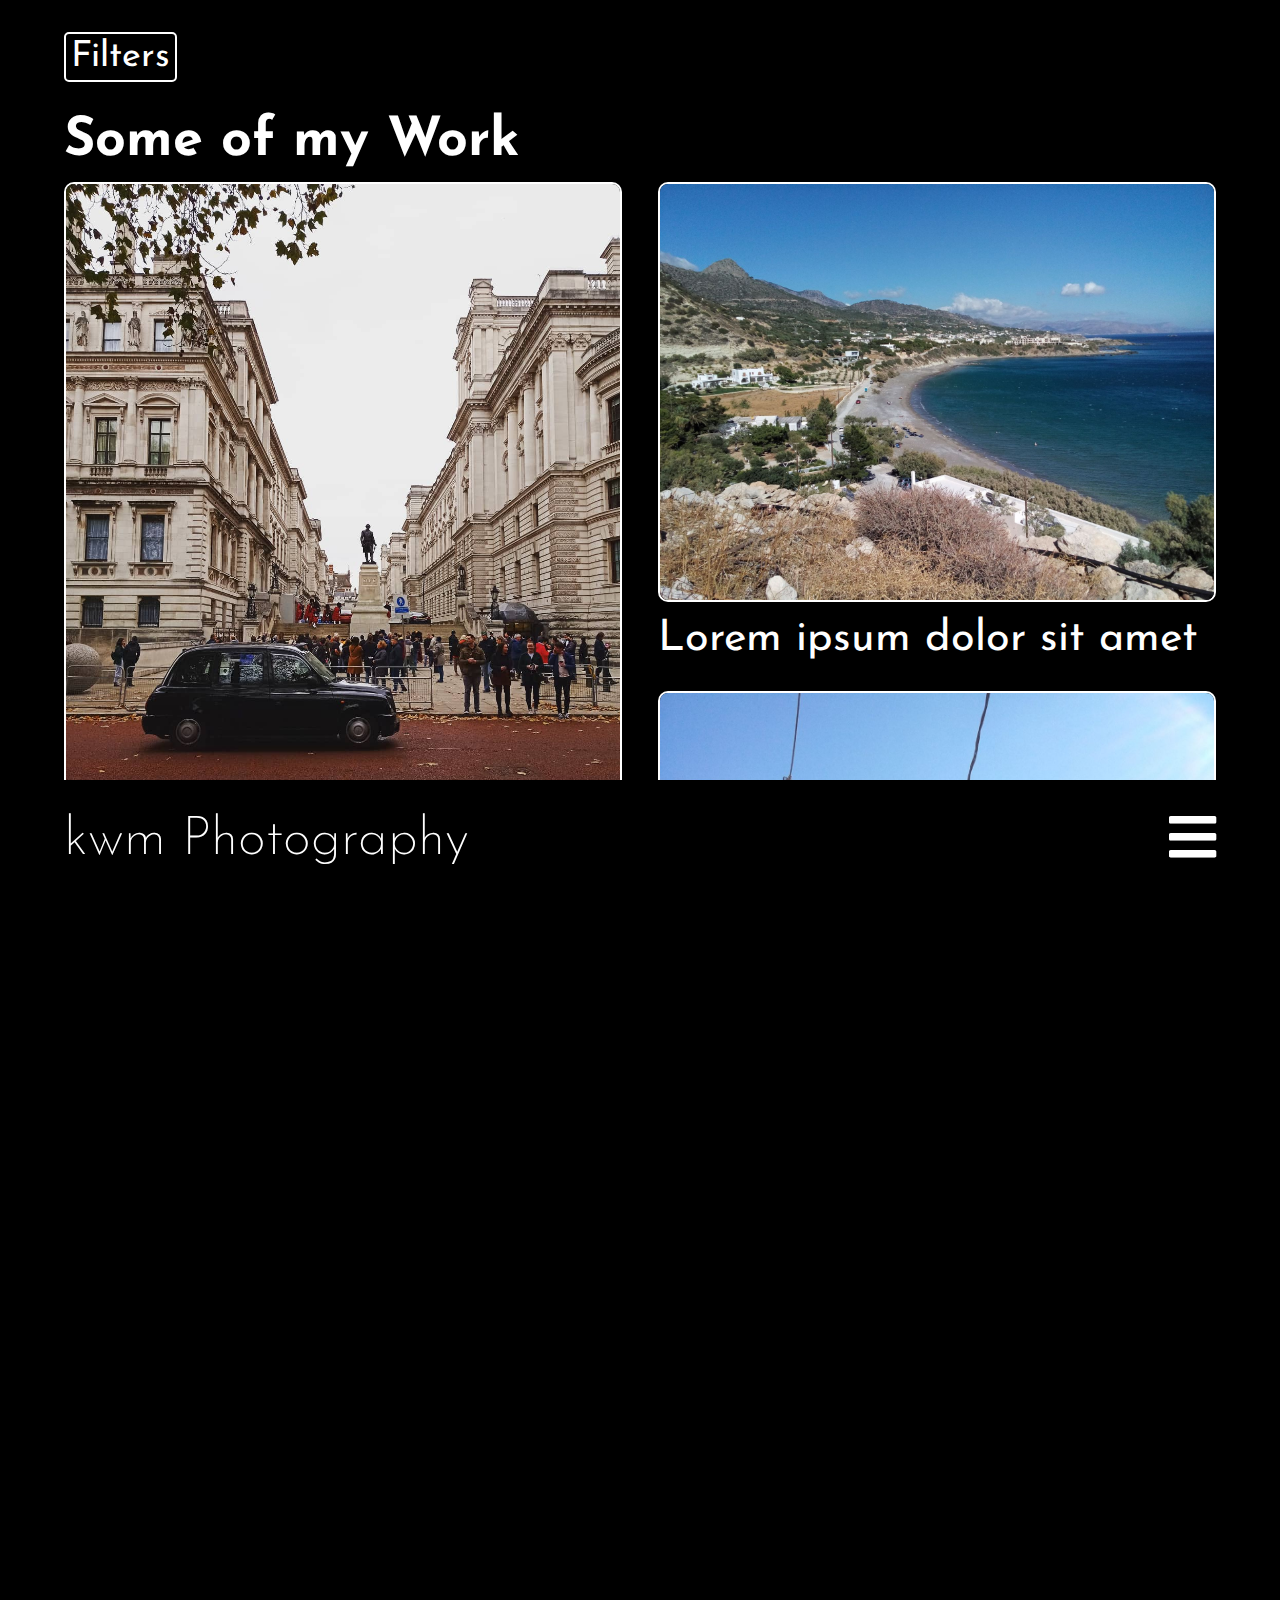
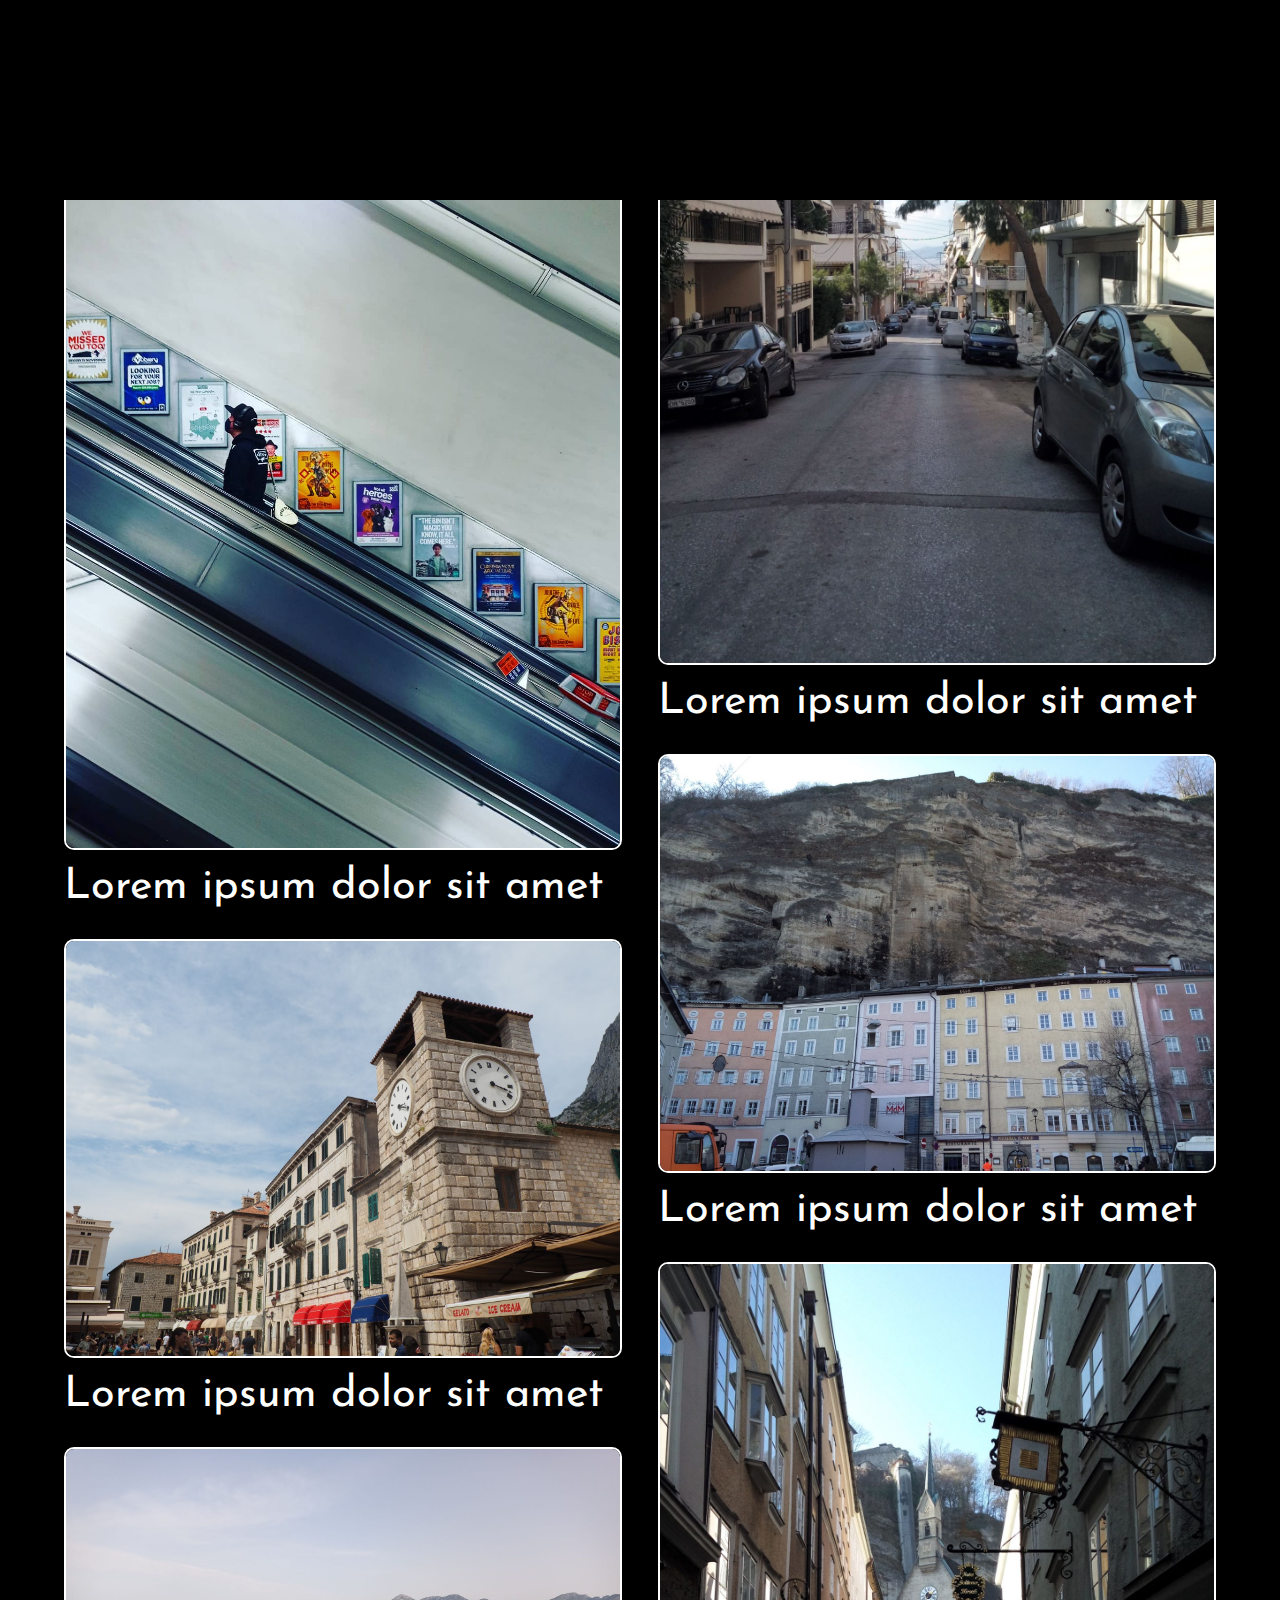
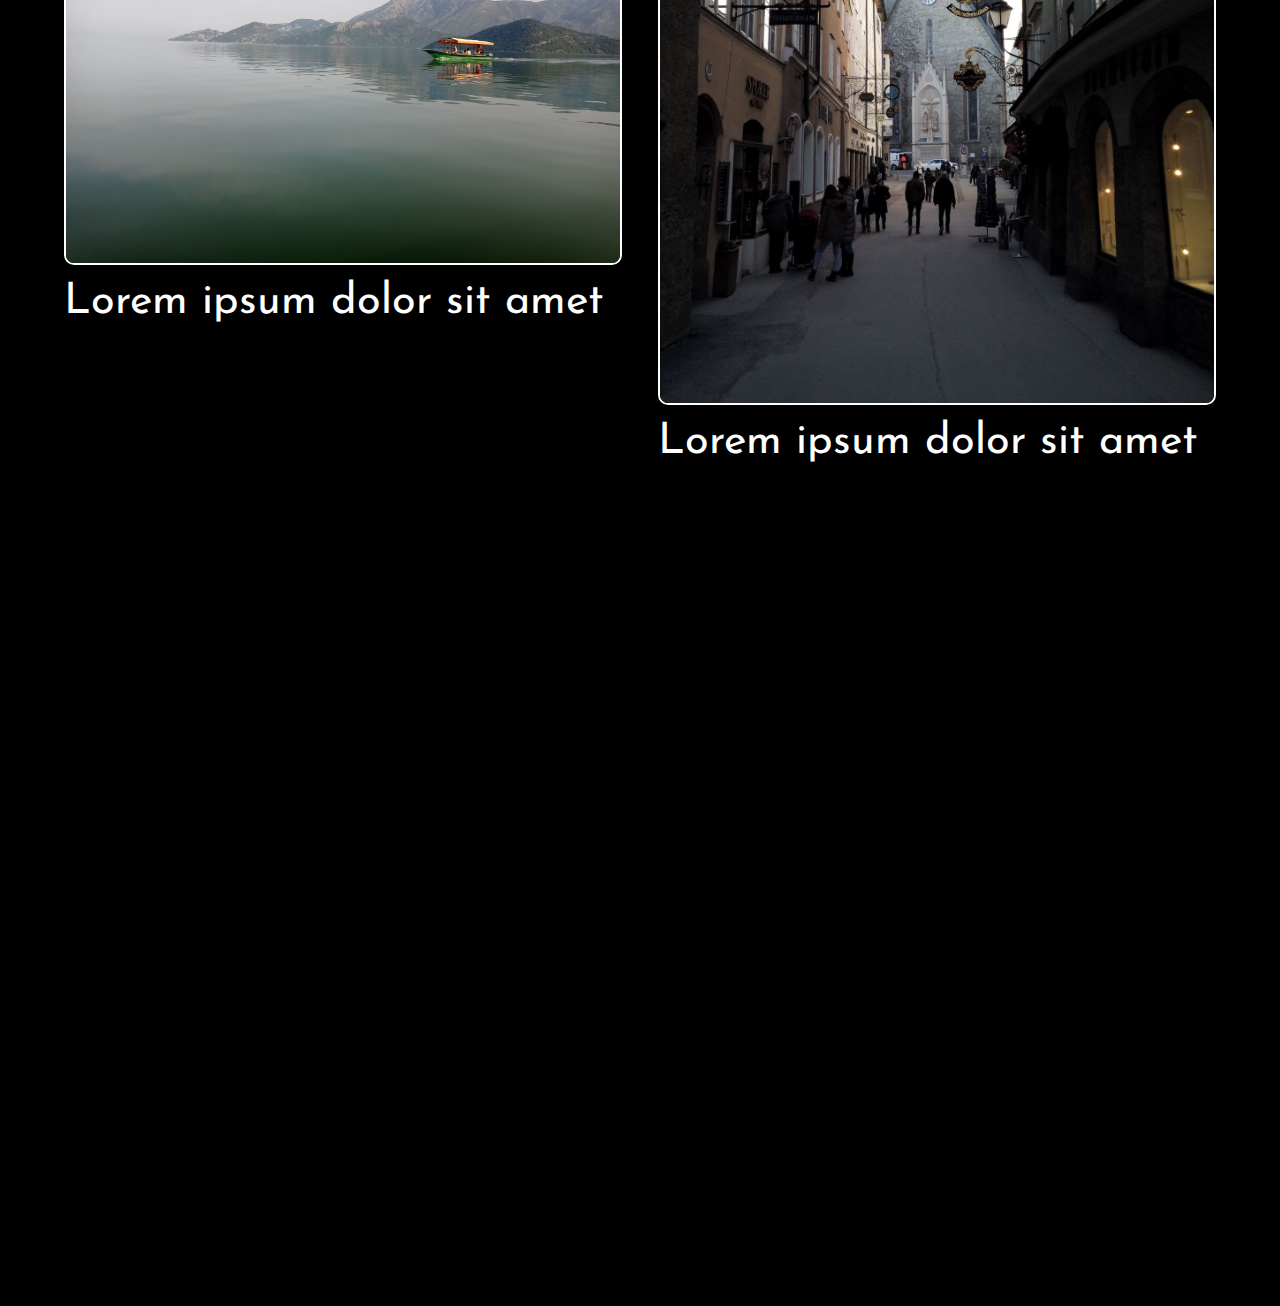
<file: public/index.html>
<!DOCTYPE html>
<html lang="en">
  <head>
    <meta charset="UTF-8" />
    <meta http-equiv="X-UA-Compatible" content="IE=edge" />
    <meta name="viewport" content="width=device-width, initial-scale=1.0" />
    <title>kwm Photography - Gallery</title>
    <link
      rel="stylesheet"
      href="https://cdnjs.cloudflare.com/ajax/libs/font-awesome/5.15.4/css/all.min.css"
    />
    <link rel="stylesheet" href="style.css" />
    <script src="script.js" defer></script>
  </head>
  <body>
    <div class="main-container">
      <div class="filters">
        <p class="filters-btn">Filters</p>
        <ul>
          <li data-filter="all" class="hidden">All</li>
          <li data-filter="montenegro" class="hidden">Montenegro</li>
          <li data-filter="greece" class="hidden">Greece</li>
          <li data-filter="england" class="hidden">England</li>
          <li data-filter="austria" class="hidden">Austria</li>
        </ul>
      </div>
      <main>
        <h2>Some of my Work</h2>
        <div class="photos-container"></div>
      </main>
      <nav class="menu">
        <h1 class="name">kwm Photography</h1>
        <div class="hamburger-menu"><i class="fas fa-bars"></i></div>
      </nav>
      <div class="drop-down-menu menu-hidden">
        <ul class="categories menu-categories-hidden">
          <li><a href="index.html">Gallery</a></li>
          <li><a href="about/about.html">About</a></li>
          <li><a href="contact/contact.html">Contact</a></li>
        </ul>
        <div class="adress menu-adress-hidden">
          <p>ul. Szeroka 28</p>
          <p>45-387 Olsztyn</p>
          <p>Polska</p>
        </div>
        <div class="social-media">
          <div>
            <a href="https://www.facebook.com/"
              ><i class="fab fa-facebook-square"></i
            ></a>
          </div>
          <div>
            <a href="https://twitter.com/"
              ><i class="fab fa-twitter-square"></i
            ></a>
          </div>
          <div>
            <a href="https://www.google.com/"
              ><i class="fab fa-google-plus-square"></i
            ></a>
          </div>
        </div>
      </div>
    </div>
  </body>
</html>
</file>
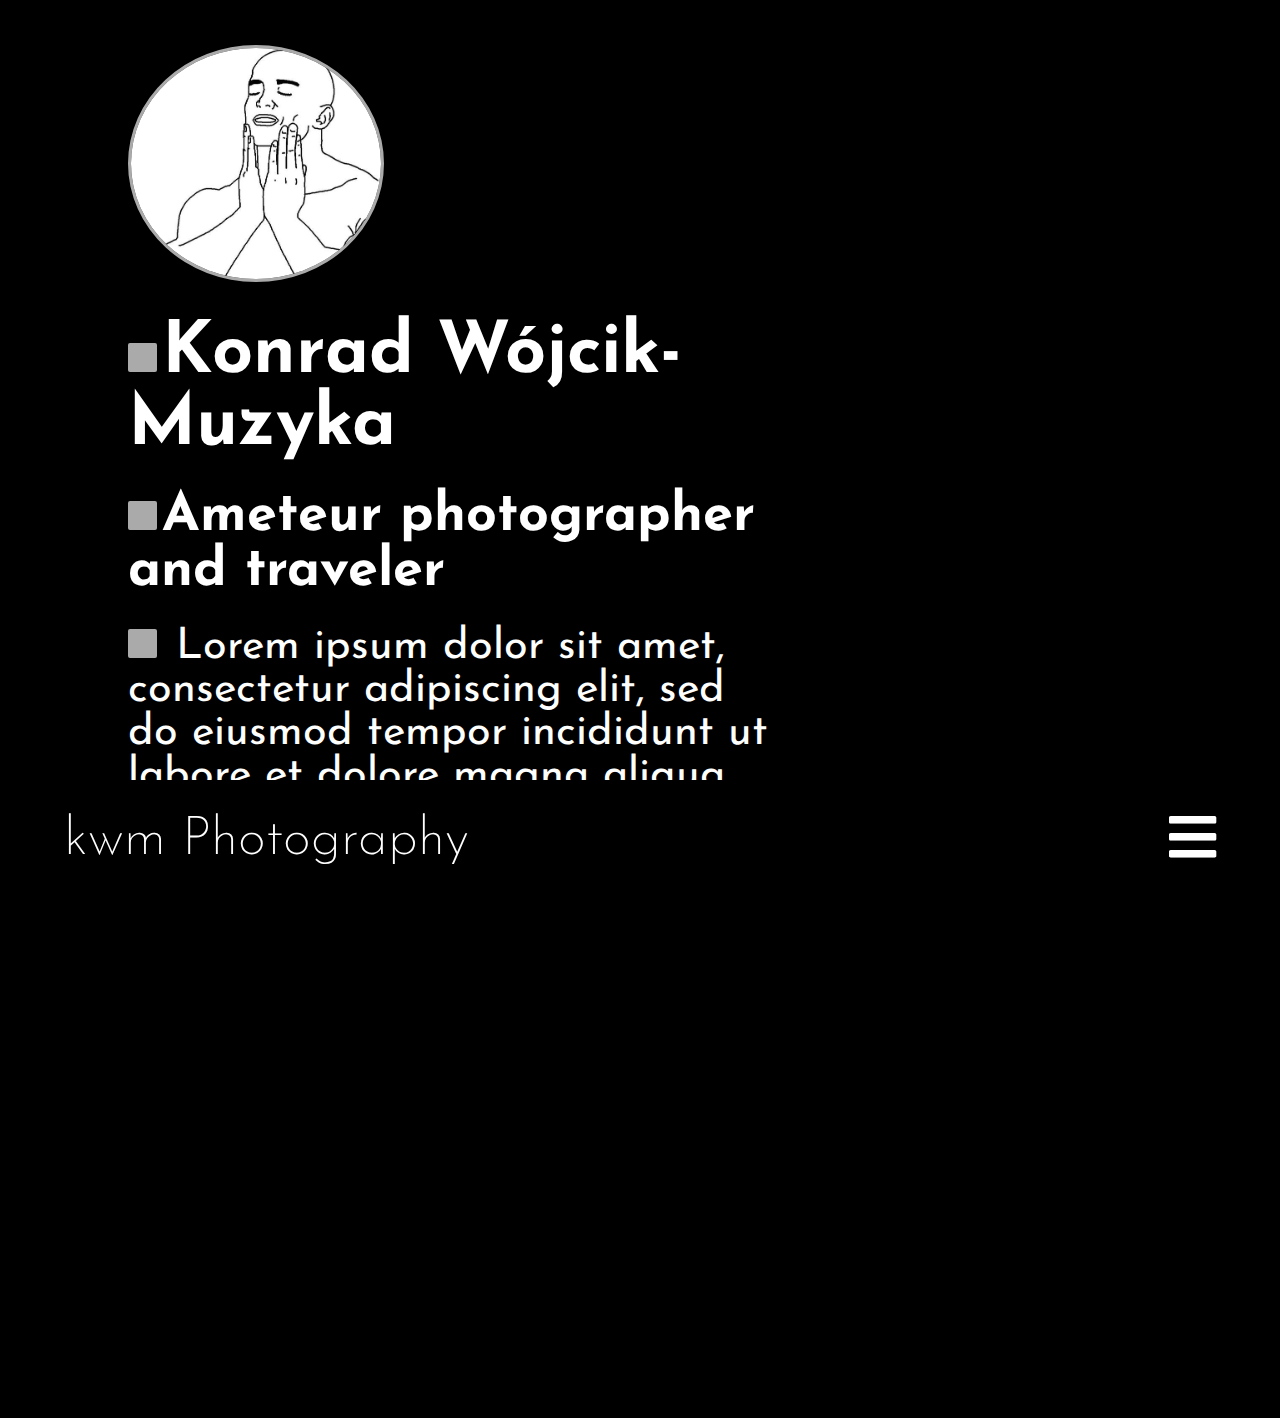
<file: public/about/about.html>
<!DOCTYPE html>
<html lang="en">
  <head>
    <meta charset="UTF-8" />
    <meta http-equiv="X-UA-Compatible" content="IE=edge" />
    <meta name="viewport" content="width=device-width, initial-scale=1.0" />
    <title>kwm Photography - About</title>
    <link
      rel="stylesheet"
      href="https://cdnjs.cloudflare.com/ajax/libs/font-awesome/5.15.4/css/all.min.css"
    />
    <link rel="stylesheet" href="about.css" />
    <script src="about.js" defer></script>
  </head>
  <body>
    <div class="main-container">
      <main>
        <div class="artist-photo">
          <img src="../../images/artist_photo.jpg" alt=""/>
        </div>
        <h1>Konrad Wójcik-Muzyka</h1>
        <h2>Ameteur photographer and traveler</h2>
        <p>
          Lorem ipsum dolor sit amet, consectetur adipiscing elit, sed do
          eiusmod tempor incididunt ut labore et dolore magna aliqua. Ut enim ad
          minim veniam, quis nostrud exercitation ullamco laboris nisi ut
          aliquip ex ea commodo consequat. Duis aute irure dolor in
          reprehenderit in voluptate velit esse cillum dolore eu fugiat nulla
          pariatur. Excepteur sint occaecat cupidatat non proident, sunt in
          culpa qui officia deserunt mollit anim id est laborum.
        </p>
      </main>
      <nav class="menu">
        <h1 class="name">kwm Photography</h1>
        <div class="hamburger-menu"><i class="fas fa-bars"></i></div>
      </nav>
      <div class="drop-down-menu menu-hidden">
        <ul class="categories menu-categories-hidden">
          <li><a href="../index.html">Gallery</a></li>
          <li><a href="about.html">About</a></li>
          <li><a href="../contact/contact.html">Contact</a></li>
        </ul>
        <div class="adress menu-adress-hidden">
          <p>ul. Szeroka 28</p>
          <p>45-387 Olsztyn</p>
          <p>Polska</p>
        </div>
        <div class="social-media">
          <div>
            <a href="https://www.facebook.com/"
              ><i class="fab fa-facebook-square"></i
            ></a>
          </div>
          <div>
            <a href="https://twitter.com/"
              ><i class="fab fa-twitter-square"></i
            ></a>
          </div>
          <div>
            <a href="https://www.google.com/"
              ><i class="fab fa-google-plus-square"></i
            ></a>
          </div>
        </div>
      </div>
    </div>
  </body>
</html>
</file>
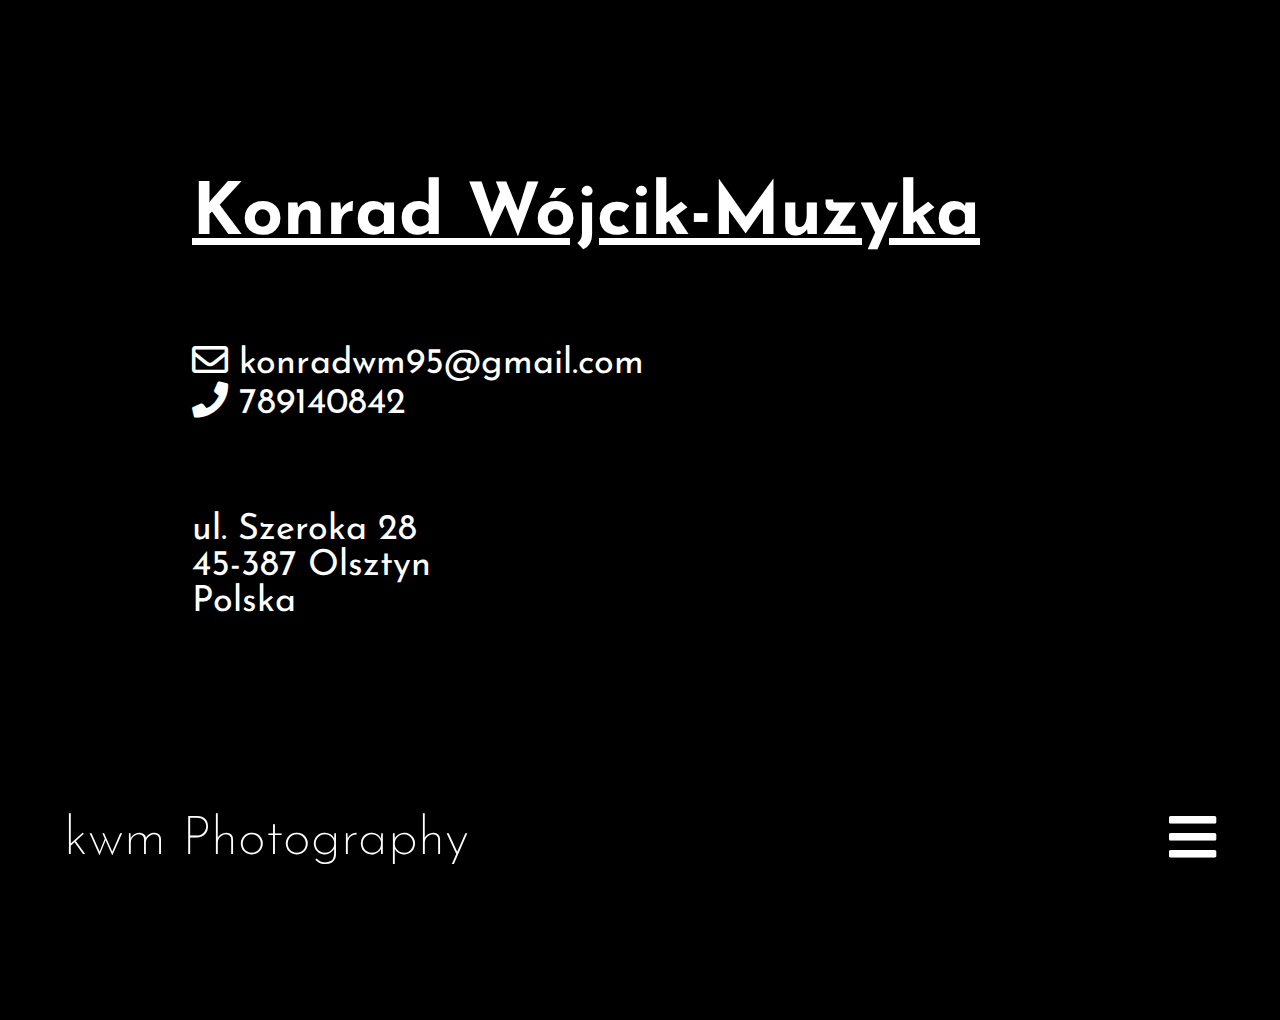
<file: public/contact/contact.html>
<!DOCTYPE html>
<html lang="en">
  <head>
    <meta charset="UTF-8" />
    <meta http-equiv="X-UA-Compatible" content="IE=edge" />
    <meta name="viewport" content="width=device-width, initial-scale=1.0" />
    <title>kwm Photography - Contact</title>
    <link
      rel="stylesheet"
      href="https://cdnjs.cloudflare.com/ajax/libs/font-awesome/5.15.4/css/all.min.css"
    />
    <link rel="stylesheet" href="contact.css" />
    <script src="contact.js" defer></script>
  </head>
  <body>
    <div class="main-container">
      <main>
        <h1>Konrad Wójcik-Muzyka</h1>
        <div class="contact-data">
          <p><i class="far fa-envelope"></i> konradwm95@gmail.com</p>
          <p><i class="fas fa-phone"></i> 789140842</p>
        </div>
        <div class="adress-data">
          <p>ul. Szeroka 28</p>
          <p>45-387 Olsztyn</p>
          <p>Polska</p>
        </div>
        <div>
          <p></p>
        </div>
      </main>
      <nav class="menu">
        <h1 class="name">kwm Photography</h1>
        <div class="hamburger-menu"><i class="fas fa-bars"></i></div>
      </nav>
      <div class="drop-down-menu menu-hidden">
        <ul class="categories menu-categories-hidden">
          <li><a href="../index.html">Gallery</a></li>
          <li><a href="../about/about.html">About</a></li>
          <li><a href="contact.html">Contact</a></li>
        </ul>
        <div class="adress menu-adress-hidden">
          <p>ul. Szeroka 28</p>
          <p>45-387 Olsztyn</p>
          <p>Polska</p>
        </div>
        <div class="social-media">
          <div>
            <a href="https://www.facebook.com/"
              ><i class="fab fa-facebook-square"></i
            ></a>
          </div>
          <div>
            <a href="https://twitter.com/"
              ><i class="fab fa-twitter-square"></i
            ></a>
          </div>
          <div>
            <a href="https://www.google.com/"
              ><i class="fab fa-google-plus-square"></i
            ></a>
          </div>
        </div>
      </div>
    </div>
  </body>
</html>
</file>
<file: public/style.css>
@import url("https://fonts.googleapis.com/css2?family=Josefin+Sans:ital,wght@0,300;0,400;1,200&display=swap");

* {
  margin: 0;
  padding: 0;
  box-sizing: border-box;
}

:root {
  --main-bg-color: black;
  --second-bg-color: white;
  --main-text-color: white;
  --second-text-color: black;
  --third-text-color: #bbb;
  --filters-height: 60px;
  --menu-height: 60px;
  --menu-transition: 0.6s;
}

body {
  font-family: "Josefin Sans", sans-serif;
  background-color: var(--main-bg-color);
}

.main-container {
  position: relative;
  width: 100%;
  color: var(--main-text-color);
}

.menu {
  position: sticky;
  height: var(--menu-height);
  bottom: 0;
  display: flex;
  justify-content: space-between;
  align-items: center;
  font-size: 0.8rem;
  background-color: var(--first-bg-color);
  padding: 0 5%;
  margin: auto;
  background-color: var(--main-bg-color);
  z-index: 100;
  transition: var(--menu-transition);
}

.menu h1 {
  font-size: 1.5rem;
  font-weight: 200;
}

.hamburger-menu {
  font-size: 1.5rem;
  transition: 0.2s;
}

.hamburger-menu:hover {
    cursor: pointer;
    transform: scale(1.2);
}

.drop-down-menu {
  position: fixed;
  top: 0;
  width: 100%;
  height: 100vh;
  font-size: 2.1rem;
  font-weight: 200;
  color: var(--second-text-color);
  background-color: var(--second-bg-color);
  transition: var(--menu-transition) ease-out;
}

.drop-down-menu .categories {
  list-style: none;
  position: absolute;
  top: 15%;
  left: 15%;
  transition: var(--menu-transition);
  transition-delay: 0.6s;
}

.drop-down-menu .categories li {
  margin-bottom: 0.6rem;
}

.drop-down-menu a {
  text-decoration: none;
  color: var(--second-text-color);
  transition: 0.3s;
}

.drop-down-menu li:hover {
  letter-spacing: 15px;
  text-decoration: underline;
}

.drop-down-menu .adress {
  position: absolute;
  left: 15%;
  font-size: 1.3rem;
  bottom: calc(var(--menu-height) + 5%);
  transition: var(--menu-transition);
  transition-delay: 0.8s;
}

.drop-down-menu .social-media {
  position: absolute;
  top: 50%;
  right: 0;
  transform: translateY(-50%);
  font-size: 2.2rem;
}

.drop-down-menu .social-media > *:hover {
  transform: scale(1.2);
}

.under-menu {
  opacity: 0;
}

.menu-hidden {
  background-color: var(--main-bg-color);
  top: 100vh;
}

.menu-open {
  color: var(--second-text-color);
  background-color: var(--second-bg-color);
}

.drop-down-menu .menu-categories-hidden {
  top: 80%;
  opacity: 0;
}

.drop-down-menu .menu-adress-hidden {
  bottom: calc(var(--menu-height) - 45%);
  opacity: 0;
}

/* gallery styles start */

.filters {
  position: sticky;
  top: 0;
  left: 0;
  width: 100%;
  height: var(--filters-height);
  display: flex;
  align-items: flex-end;
  padding: 0 5vw 2vh 5vw;
  transition: var(--menu-transition);
  z-index: 10;
  background-color: var(--main-bg-color);
}

.filters p {
  margin-right: 20px;
  transition: 0.3s;
}

.filters p:hover {
    cursor: pointer;
    background-color: var(--second-bg-color);
    color: var(--second-text-color);
    border-radius: 2px;
}

.filters ul {
  display: flex;
  list-style: none;
  overflow: scroll;
}

.filters li {
  margin-right: 2.5vw;
  color: var(--third-text-color);
}

.filters li.hidden {
  display: none;
}

.filters li:hover {
  cursor: pointer;
}

.filters li.choosen {
  color: cornflowerblue;
}

main h2 {
  width: 90%;
  margin: 1.5vh auto;
}

.photos-container > div {
  width: 90%;
  font-size: 1.2rem;
  margin: 0 auto 30px auto;
}

.photos-container img {
  width: 100%;
  border: 1px solid white;
  border-radius: 5px;
  margin-bottom: 5px;
}

/* scroll styles start */

.anim-on-scroll {
  transition: 0.5s;
}

.anim-on-scroll.scrolled {
  transform: none !important;
  opacity: 1 !important;
}

/* scroll styles end*/

/* gallery styles end */

@media screen and (min-width: 600px) {
  :root {
    font-size: 24px;
    --menu-height: 80px;
    --filters-height: 65px;
  }

  /* gallery style start */
  .photos-container img {
    border: 2px solid white;
    border-radius: 10px;
  }
  /* gallery styles end */
}

@media screen and (min-width: 900px) {
  :root {
    font-size: 36px;
    --menu-height: 120px;
    --filters-height: 100px;
  }

  /* gallery styles start */
  .filters p {
    padding: 5px;
    border: 2px solid white;
    border-radius: 5px;
    margin-right: 4vw;
  }

  .filters ul {
    overflow: hidden;
  }

  .photos-container {
    column-count: 2;
    width: 90vw;
    margin: auto;
  }

  .photos-container > div {
    width: 100%;
    display: inline-block;
  }
  /* gallery styles end */
}

@media screen and (min-width: 1400px) {
  /* gallery styles start */
  .photos-container {
    column-count: 3;
  }
  /* gallery styles end */
}
</file>
<file: public/about/about.css>
@import url("https://fonts.googleapis.com/css2?family=Josefin+Sans:ital,wght@0,300;0,400;1,200&display=swap");

* {
  margin: 0;
  padding: 0;
  box-sizing: border-box;
}

:root {
  --main-bg-color: black;
  --second-bg-color: white;
  --main-text-color: white;
  --second-text-color: black;
  --third-text-color: #bbb;
  --filters-height: 60px;
  --menu-height: 60px;
  --menu-transition: 0.6s;
}

body {
  font-family: "Josefin Sans", sans-serif;
  background-color: var(--main-bg-color);
}

.main-container {
  position: relative;
  color: var(--main-text-color);
}

.menu {
  position: sticky;
  height: var(--menu-height);
  bottom: 0;
  display: flex;
  justify-content: space-between;
  align-items: center;
  font-size: 0.8rem;
  background-color: var(--first-bg-color);
  padding: 0 5%;
  margin: auto;
  background-color: var(--main-bg-color);
  z-index: 100;
  transition: var(--menu-transition);
}

.menu h1 {
  font-size: 1.5rem;
  font-weight: 200;
}

.hamburger-menu {
  font-size: 1.5rem;
  transition: 0.2s;
}

.hamburger-menu:hover {
    cursor: pointer;
    transform: scale(1.2);
}

.drop-down-menu {
  position: fixed;
  top: 0;
  width: 100%;
  height: 100vh;
  font-size: 2.1rem;
  font-weight: 200;
  color: var(--second-text-color);
  background-color: var(--second-bg-color);
  transition: var(--menu-transition) ease-out;
}

.drop-down-menu .categories {
  list-style: none;
  position: absolute;
  top: 15%;
  left: 15%;
  transition: var(--menu-transition);
  transition-delay: 0.6s;
}

.drop-down-menu .categories li {
  margin-bottom: 0.6rem;
}

.drop-down-menu a {
  text-decoration: none;
  color: var(--second-text-color);
  transition: 0.3s;
}

.drop-down-menu li:hover {
  letter-spacing: 15px;
  text-decoration: underline;
}

.drop-down-menu .adress {
  position: absolute;
  left: 15%;
  font-size: 1.3rem;
  bottom: calc(var(--menu-height) + 5%);
  transition: var(--menu-transition);
  transition-delay: 0.8s;
}

.drop-down-menu .social-media {
  position: absolute;
  top: 50%;
  right: 0;
  transform: translateY(-50%);
  font-size: 2.2rem;
}

.drop-down-menu .social-media > *:hover {
  transform: scale(1.2);
}

.under-menu {
  opacity: 0;
}

.menu-hidden {
  background-color: var(--main-bg-color);
  top: 100vh;
}

.menu-open {
  color: var(--second-text-color);
  background-color: var(--second-bg-color);
}

.drop-down-menu .menu-categories-hidden {
  top: 80%;
  opacity: 0;
}

.drop-down-menu .menu-adress-hidden {
  bottom: calc(var(--menu-height) - 45%);
  opacity: 0;
}

/* about styles start */

main > *:first-child {
  margin-top: 5vh;
}

main > * {
  margin-left: 10vw;
  margin-bottom: 3vh;
  max-width: 80vw;
}

main > *::before {
  content: "";
  display: inline-block;
  width: 0.8rem;
  height: 0.8rem;
  background-color: #aaa;
  margin-right: 5px;
  border-radius: 2px;
}

main > .artist-photo::before {
  display: none;
}

main p {
  font-size: 1.2rem;
}

.artist-photo img {
  width: 50vw;
  border-radius: 50%;
  border: 3px solid #aaa;
}

@keyframes init1 {
  from {
    transform: translateY(25vh) scale(2);
    color: var(--second-text-color);
  }
}

@keyframes init2 {
  from {
    transform: translateY(35vh) scale(2);
    color: var(--second-text-color);
  }
}

@keyframes init3 {
  from {
    transform: translateY(45vh) scale(2);
    color: var(--second-text-color);
  }
}

@keyframes init4 {
  from {
    transform: translateY(45) scale(2);
    color: var(--second-text-color);
  }
}

main > *:nth-child(1) {
  animation-name: init1;
  animation-duration: 1.5s;
}

main > *:nth-child(2) {
  animation-name: init2;
  animation-duration: 1.5s;
}

main > *:nth-child(3) {
  animation-name: init3;
  animation-duration: 1.5s;
}

main > *:nth-child(4) {
  animation-name: init3;
  animation-duration: 1.5s;
}

/* about styles end */

@media screen and (min-width: 600px) {
  :root {
    font-size: 24px;
    --menu-height: 80px;
    --filters-height: 65px;
  }
  /* about styles start */
  .artist-photo img {
    width: 30vw;
  }
  /* about styles end */
}

@media screen and (min-width: 900px) {
  :root {
    font-size: 36px;
    --menu-height: 120px;
    --filters-height: 100px;
  }
  /* about styles start */
  .artist-photo img {
    width: 20vw;
  }
  /* about styles end */
}

@media screen and (min-width: 1200px) {
  main {
    width: 60vw;
  }
}
</file>
<file: public/contact/contact.css>
@import url("https://fonts.googleapis.com/css2?family=Josefin+Sans:ital,wght@0,300;0,400;1,200&display=swap");

* {
  margin: 0;
  padding: 0;
  box-sizing: border-box;
}

:root {
  --main-bg-color: black;
  --second-bg-color: white;
  --main-text-color: white;
  --second-text-color: black;
  --third-text-color: #bbb;
  --filters-height: 60px;
  --menu-height: 60px;
  --menu-transition: 0.6s;
}

body {
  font-family: "Josefin Sans", sans-serif;
  background-color: var(--main-bg-color);
}

.main-container {
  position: relative;
  color: var(--main-text-color);
}

.menu {
  position: sticky;
  height: var(--menu-height);
  bottom: 0;
  display: flex;
  justify-content: space-between;
  align-items: center;
  font-size: 0.8rem;
  background-color: var(--first-bg-color);
  padding: 0 5%;
  margin: auto;
  background-color: var(--main-bg-color);
  z-index: 100;
  transition: var(--menu-transition);
}

.menu h1 {
  font-size: 1.5rem;
  font-weight: 200;
}

.hamburger-menu {
  font-size: 1.5rem;
  transition: 0.2s;
}

.hamburger-menu:hover {
    cursor: pointer;
    transform: scale(1.2);
}

.drop-down-menu {
  position: fixed;
  top: 0;
  width: 100%;
  height: 100vh;
  font-size: 2.1rem;
  font-weight: 200;
  color: var(--second-text-color);
  background-color: var(--second-bg-color);
  transition: var(--menu-transition) ease-out;
}

.drop-down-menu .categories {
  list-style: none;
  position: absolute;
  top: 15%;
  left: 15%;
  transition: var(--menu-transition);
  transition-delay: 0.6s;
}

.drop-down-menu .categories li {
  margin-bottom: 0.6rem;
}

.drop-down-menu a {
  text-decoration: none;
  color: var(--second-text-color);
  transition: 0.3s;
}

.drop-down-menu li:hover {
  letter-spacing: 15px;
  text-decoration: underline;
}

.drop-down-menu .adress {
  position: absolute;
  left: 15%;
  font-size: 1.3rem;
  bottom: calc(var(--menu-height) + 5%);
  transition: var(--menu-transition);
  transition-delay: 0.8s;
}

.drop-down-menu .social-media {
  position: absolute;
  top: 50%;
  right: 0;
  transform: translateY(-50%);
  font-size: 2.2rem;
}

.drop-down-menu .social-media > *:hover {
  transform: scale(1.2);
}

.under-menu {
  opacity: 0;
}

.menu-hidden {
  background-color: var(--main-bg-color);
  top: 100vh;
}

.menu-open {
  color: var(--second-text-color);
  background-color: var(--second-bg-color);
}

.drop-down-menu .menu-categories-hidden {
  top: 80%;
  opacity: 0;
}

.drop-down-menu .menu-adress-hidden {
  bottom: calc(var(--menu-height) - 45%);
  opacity: 0;
}

/* contact styles start */

main {
  width: 100%;
  min-height: 100vh;
  padding: 10vh 15vw;
}

main h1 {
  text-decoration: underline;
}

main > * {
  position: relative;
  max-width: 65vw;
  margin-top: 10vh;
}

@keyframes init1 {
  from {
    transform: translateY(15vh);
    color: var(--second-text-color);
  }
}

@keyframes init2 {
  from {
    transform: translateY(25vh);
    color: var(--second-text-color);
  }
}

@keyframes init3 {
  from {
    transform: translateY(35vh);
    color: var(--second-text-color);
  }
}

main > *:nth-child(1) {
  animation-name: init1;
  animation-duration: 1.5s;
}

main > *:nth-child(2) {
  animation-name: init2;
  animation-duration: 1.5s;
}

main > *:nth-child(3) {
  animation-name: init3;
  animation-duration: 1.5s;
}

/* contact styles end */

@media screen and (min-width: 600px) {
  :root {
    font-size: 24px;
    --menu-height: 80px;
    --filters-height: 65px;
  }
}

@media screen and (min-width: 900px) {
  :root {
    font-size: 36px;
    --menu-height: 120px;
    --filters-height: 100px;
  }
}
</file>
